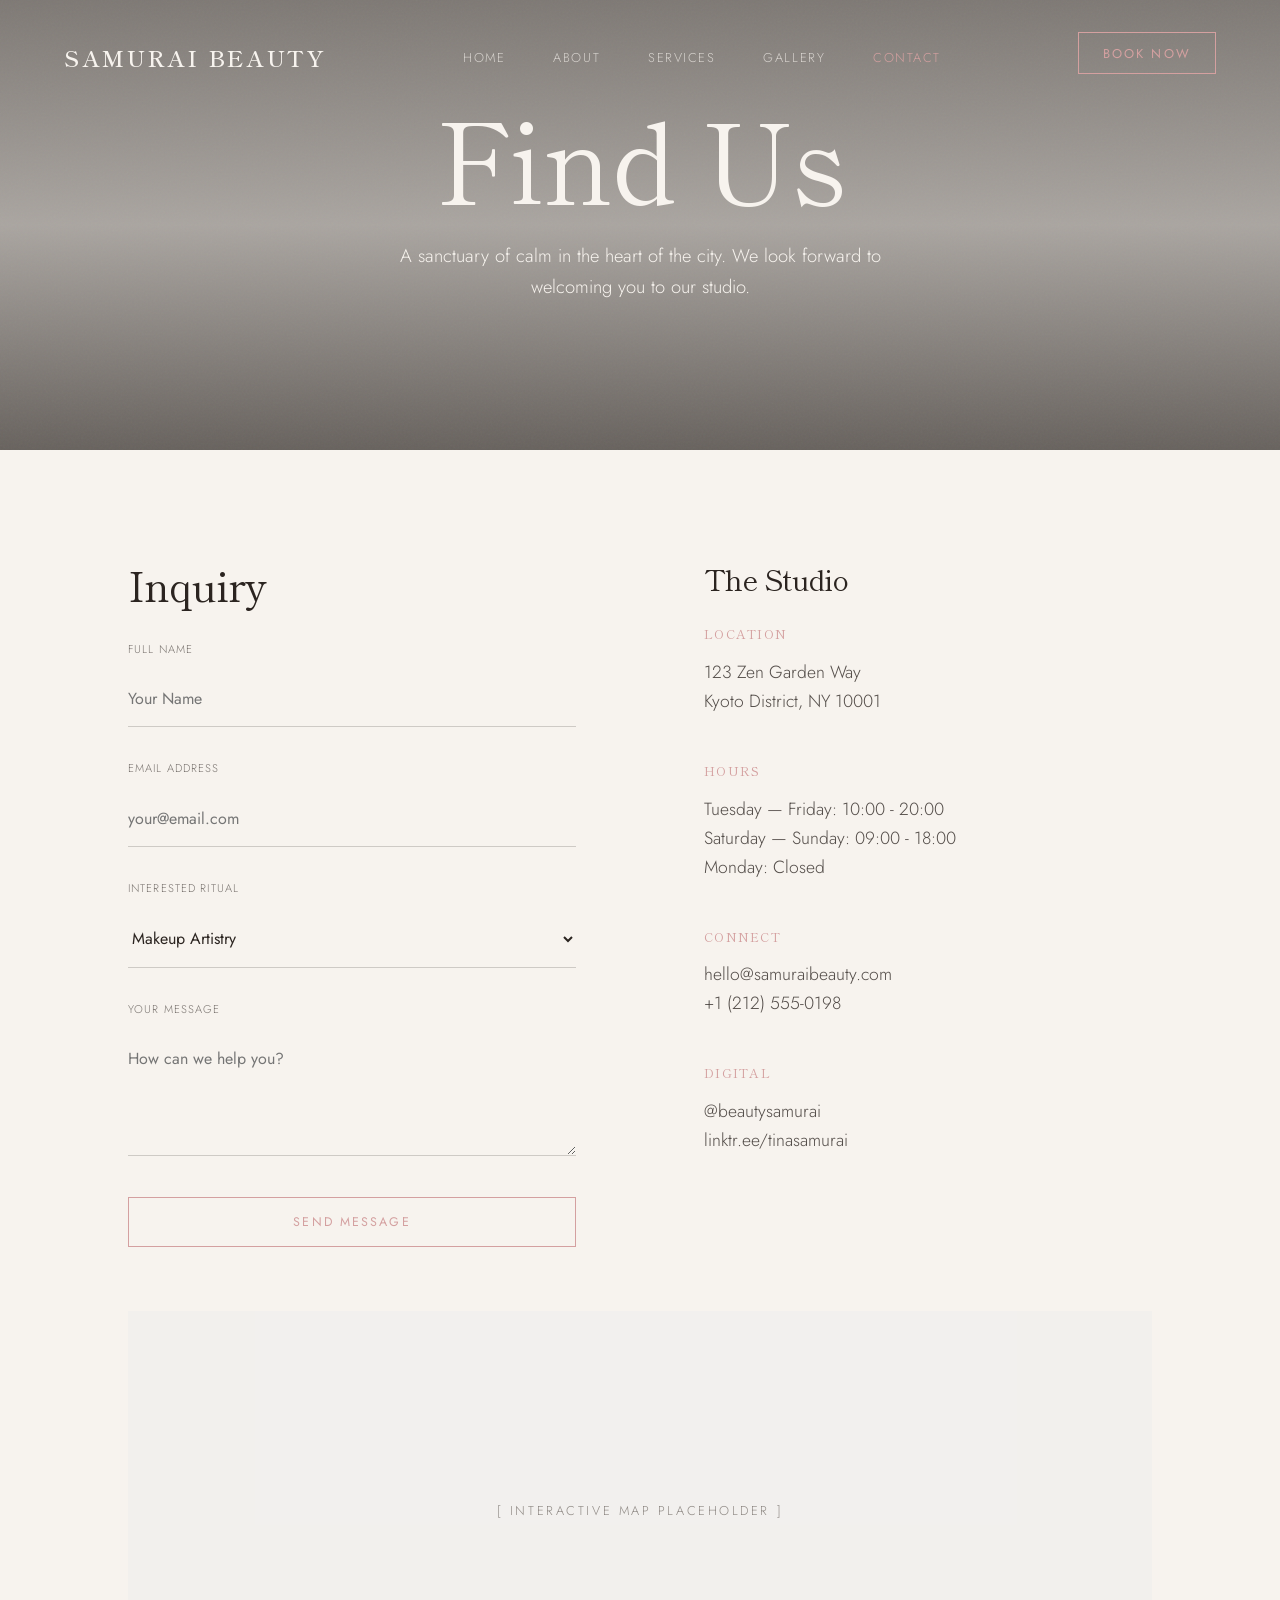
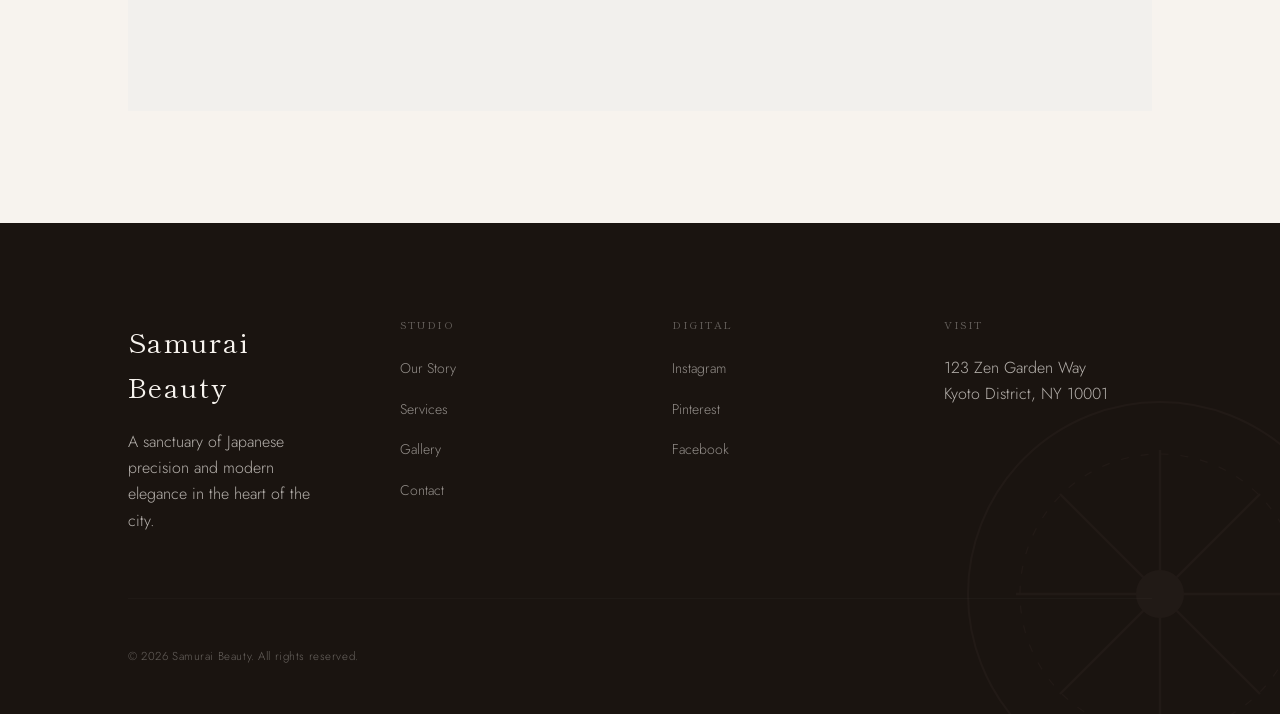
<file: contact.html>
<!DOCTYPE html>
<html lang="en">
<head>
    <meta charset="UTF-8">
    <meta name="viewport" content="width=device-width, initial-scale=1.0">
    <title>Contact | Samurai Beauty</title>
    <link rel="stylesheet" href="styles.css">
    <style>
        .contact-grid {
            display: grid;
            grid-template-columns: 1fr 1fr;
            gap: 8rem;
        }
        .contact-form-container h2 {
            font-size: 2.5rem;
            margin-bottom: 2rem;
        }
        .form-group {
            margin-bottom: 2rem;
        }
        .form-group label {
            display: block;
            text-transform: uppercase;
            letter-spacing: 0.1em;
            font-size: 0.7rem;
            margin-bottom: 0.8rem;
            opacity: 0.6;
        }
        .form-group input, .form-group textarea, .form-group select {
            width: 100%;
            padding: 1rem 0;
            background: transparent;
            border: none;
            border-bottom: 1px solid rgba(43, 36, 32, 0.2);
            font-family: var(--f-body);
            font-size: 1rem;
            color: var(--text);
            outline: none;
            transition: border-color 0.3s ease;
        }
        .form-group input:focus, .form-group textarea:focus, .form-group select:focus {
            border-color: var(--accent);
        }
        .contact-info-container h3 {
            font-size: 1.8rem;
            margin-bottom: 2rem;
        }
        .info-item {
            margin-bottom: 3rem;
        }
        .info-item h4 {
            text-transform: uppercase;
            letter-spacing: 0.1em;
            font-size: 0.8rem;
            margin-bottom: 1rem;
            color: var(--accent);
        }
        .info-item p {
            font-size: 1.1rem;
            opacity: 0.8;
        }
        .map-container {
            width: 100%;
            height: 400px;
            background: #eee;
            margin-top: 4rem;
            display: flex;
            justify-content: center;
            align-items: center;
            text-transform: uppercase;
            letter-spacing: 0.2em;
            font-size: 0.8rem;
            opacity: 0.5;
        }
    </style>
</head>
<body>
    <nav>
        <div class="logo">Samurai Beauty</div>
        <div class="nav-links">
            <a href="index.html">Home</a>
            <a href="about.html">About</a>
            <a href="services.html">Services</a>
            <a href="gallery.html">Gallery</a>
            <a href="contact.html" class="active">Contact</a>
        </div>
        <div class="nav-cta">
            <a href="booking.html" class="btn btn-accent" style="padding: 0.6rem 1.5rem; font-size: 0.8rem;">Book Now</a>
        </div>
    </nav>

    <main>
        <section class="hero" style="height: 50vh;">
            <h1 class="hero-headline">Find Us</h1>
            <p class="hero-subheadline">A sanctuary of calm in the heart of the city. We look forward to welcoming you to our studio.</p>
        </section>

        <section id="contact">
            <div class="contact-grid">
                <div class="contact-form-container">
                    <h2 class="display-font">Inquiry</h2>
                    <form id="contact-form">
                        <div class="form-group">
                            <label for="name">Full Name</label>
                            <input type="text" id="name" name="name" required placeholder="Your Name">
                        </div>
                        <div class="form-group">
                            <label for="email">Email Address</label>
                            <input type="email" id="email" name="email" required placeholder="your@email.com">
                        </div>
                        <div class="form-group">
                            <label for="service">Interested Ritual</label>
                            <select id="service" name="service">
                                <option value="makeup">Makeup Artistry</option>
                                <option value="lashes">Lash Application</option>
                                <option value="skin">Skin Rituals</option>
                                <option value="brows">Brow Shaping</option>
                                <option value="consultation">Skin Consultation</option>
                                <option value="other">Other Inquiry</option>
                            </select>
                        </div>
                        <div class="form-group">
                            <label for="message">Your Message</label>
                            <textarea id="message" name="message" rows="4" placeholder="How can we help you?"></textarea>
                        </div>
                        <button type="submit" class="btn btn-accent" style="width: 100%;">Send Message</button>
                    </form>
                </div>

                <div class="contact-info-container">
                    <div class="info-item">
                        <h3 class="display-font">The Studio</h3>
                        <h4>Location</h4>
                        <p>123 Zen Garden Way<br>Kyoto District, NY 10001</p>
                    </div>
                    <div class="info-item">
                        <h4>Hours</h4>
                        <p>Tuesday — Friday: 10:00 - 20:00<br>Saturday — Sunday: 09:00 - 18:00<br>Monday: Closed</p>
                    </div>
                    <div class="info-item">
                        <h4>Connect</h4>
                        <p>hello@samuraibeauty.com<br>+1 (212) 555-0198</p>
                    </div>
                    <div class="info-item">
                        <h4>Digital</h4>
                        <p><a href="https://www.instagram.com/beautysamurai/" target="_blank" style="color: inherit;">@beautysamurai</a><br>
                        <a href="https://linktr.ee/tinasamurai" target="_blank" style="color: inherit;">linktr.ee/tinasamurai</a></p>
                    </div>
                </div>
            </div>

            <div class="map-container">
                [ Interactive Map Placeholder ]
            </div>
        </section>
    </main>

    <footer>
        <div class="footer-info">
            <div class="footer-logo">Samurai Beauty</div>
            <p style="opacity: 0.7; max-width: 300px;">A sanctuary of Japanese precision and modern elegance in the heart of the city.</p>
        </div>
        <div class="footer-links">
            <h4>Studio</h4>
            <ul>
                <li><a href="about.html">Our Story</a></li>
                <li><a href="services.html">Services</a></li>
                <li><a href="gallery.html">Gallery</a></li>
                <li><a href="contact.html">Contact</a></li>
            </ul>
        </div>
        <div class="footer-links">
            <h4>Digital</h4>
            <ul>
                <li><a href="https://www.instagram.com/beautysamurai/" target="_blank">Instagram</a></li>
                <li><a href="#">Pinterest</a></li>
                <li><a href="#">Facebook</a></li>
            </ul>
        </div>
        <div class="footer-links">
            <h4>Visit</h4>
            <p style="opacity: 0.7;">123 Zen Garden Way<br>Kyoto District, NY 10001</p>
        </div>
        <div class="footer-bottom">
            &copy; 2026 Samurai Beauty. All rights reserved.
        </div>
    </footer>

    <script src="main.js"></script>
</body>
</html>
</file>
<file: styles.css>
/*
  Samurai Beauty — Design System
  Japanese Luxury · Refined Minimalism · Editorial Precision
  ──────────────────────────────────────────────────────────
  Tokens: --parchment · --ink · --blossom · --moss · --gold
*/

@import url('https://fonts.googleapis.com/css2?family=Jost:wght@300;400;500&family=Shippori+Mincho:wght@400;500;600&display=swap');

/* ── Design Tokens ──────────────────────────────────── */
:root {
  /* Palette — named for their world, not their role */
  --parchment:       #f7f3ee;   /* aged washi paper */
  --parchment-warm:  #f0ebe3;   /* slightly deeper paper */
  --ink:             #2b2420;   /* sumi ink */
  --ink-deep:        #1a1410;   /* freshly ground ink */
  --blossom:         #d4a0a0;   /* sakura in spring */
  --moss:            #b8c4b1;   /* garden stone moss */
  --gold:            #c9a96e;   /* aged lacquer gold */
  --smoke:           rgba(43, 36, 32, 0.06);

  /* Aliases for legibility */
  --bg:       var(--parchment);
  --text:     var(--ink);
  --accent:   var(--blossom);
  --secondary: var(--moss);

  /* Typography */
  --f-display: 'Shippori Mincho', serif;
  --f-body:    'Jost', sans-serif;

  /* Motion */
  --ease-silk:     cubic-bezier(0.25, 1, 0.5, 1);
  --ease-in-out:   cubic-bezier(0.4, 0, 0.2, 1);
  --transition:    0.5s var(--ease-silk);
}

/* ── Reset ──────────────────────────────────────────── */
*, *::before, *::after {
  margin: 0;
  padding: 0;
  box-sizing: border-box;
}

/* ── Base ───────────────────────────────────────────── */
html { scroll-behavior: smooth; }

body {
  background-color: var(--parchment);
  color: var(--ink);
  font-family: var(--f-body);
  font-weight: 300;
  line-height: 1.65;
  -webkit-font-smoothing: antialiased;
  overflow-x: hidden;
}

/* Washi paper grain — very subtle */
body::after {
  content: "";
  position: fixed;
  inset: 0;
  background-image: url("https://www.transparenttextures.com/patterns/paper-fibers.png");
  opacity: 0.035;
  pointer-events: none;
  z-index: 9999;
}

h1, h2, h3, h4, .display-font {
  font-family: var(--f-display);
  font-weight: 400;
  letter-spacing: -0.02em;
  line-height: 1.15;
}

a {
  text-decoration: none;
  color: inherit;
  transition: var(--transition);
}

img { display: block; }

/* ── Navigation ─────────────────────────────────────── */
nav {
  position: fixed;
  top: 0;
  width: 100%;
  padding: 2rem 5%;
  display: flex;
  justify-content: space-between;
  align-items: center;
  z-index: 1000;
  transition: background 0.5s ease, padding 0.4s ease, backdrop-filter 0.4s ease;
}

nav.scrolled {
  background: rgba(247, 243, 238, 0.96);
  backdrop-filter: blur(12px);
  -webkit-backdrop-filter: blur(12px);
  padding: 1rem 5%;
  border-bottom: 1px solid rgba(43, 36, 32, 0.06);
}

nav:not(.scrolled) .logo,
nav:not(.scrolled) .nav-links a {
  color: var(--parchment);
}

nav:not(.scrolled) .nav-links a:hover,
nav:not(.scrolled) .nav-links a.active {
  color: var(--blossom);
  opacity: 1;
}

.logo {
  font-family: var(--f-display);
  font-size: 1.4rem;
  font-weight: 600;
  text-transform: uppercase;
  letter-spacing: 0.12em;
}

.nav-links {
  display: flex;
  gap: 3rem;
}

.nav-links a {
  font-size: 0.8rem;
  text-transform: uppercase;
  letter-spacing: 0.12em;
  opacity: 0.7;
  transition: opacity 0.3s ease, color 0.3s ease;
}

.nav-links a:hover,
.nav-links a.active {
  opacity: 1;
  color: var(--accent);
}

/* ── Hero ───────────────────────────────────────────── */
.hero {
  height: 100vh;
  width: 100%;
  display: flex;
  flex-direction: column;
  justify-content: center;
  align-items: center;
  text-align: center;
  position: relative;
  padding: 0 10%;
  overflow: hidden;
  background-image: url("https://loremflickr.com/1920/1080/beauty,woman,portrait?lock=2");
  background-size: cover;
  background-position: center;
  color: var(--parchment);
}

/* Ink-wash overlay — gradient from deep at bottom, medium at top */
.hero::before {
  content: "";
  position: absolute;
  inset: 0;
  background: linear-gradient(
    to bottom,
    rgba(26, 20, 16, 0.55) 0%,
    rgba(26, 20, 16, 0.35) 50%,
    rgba(26, 20, 16, 0.65) 100%
  );
  z-index: 1;
}

/* Grain texture on hero */
.hero::after {
  content: "";
  position: absolute;
  inset: 0;
  background-image: url("data:image/svg+xml,%3Csvg viewBox='0 0 256 256' xmlns='http://www.w3.org/2000/svg'%3E%3Cfilter id='noise'%3E%3CfeTurbulence type='fractalNoise' baseFrequency='0.9' numOctaves='4' stitchTiles='stitch'/%3E%3C/filter%3E%3Crect width='100%25' height='100%25' filter='url(%23noise)'/%3E%3C/svg%3E");
  opacity: 0.05;
  pointer-events: none;
  z-index: 2;
}

.hero-headline,
.hero-subheadline,
.hero-cta,
.hero-scroll-hint {
  position: relative;
  z-index: 3;
}

.hero-headline {
  font-size: clamp(3.5rem, 9vw, 7rem);
  line-height: 1.0;
  margin-bottom: 1.75rem;
  display: flex;
  flex-wrap: wrap;
  justify-content: center;
  gap: 0.25em;
}

.hero-headline span {
  display: inline-block;
  opacity: 0;
  transform: translateY(36px);
  animation: wordIn 0.55s var(--ease-silk) forwards;
}

.hero-subheadline {
  font-size: clamp(0.95rem, 1.5vw, 1.15rem);
  max-width: 560px;
  opacity: 0;
  animation: fadeUp 0.7s ease-out 0.9s forwards;
  margin-bottom: 3rem;
  font-weight: 300;
  line-height: 1.7;
}

.hero-cta {
  opacity: 0;
  transform: translateY(20px);
  animation: fadeUp 0.7s ease-out 1.5s forwards;
}

/* Scroll hint at bottom of hero */
.hero-scroll-hint {
  position: absolute;
  bottom: 3rem;
  left: 50%;
  transform: translateX(-50%);
  z-index: 3;
  display: flex;
  flex-direction: column;
  align-items: center;
  gap: 0.5rem;
  opacity: 0;
  animation: fadeUp 1s ease 2.2s forwards;
}

.hero-scroll-hint span {
  font-size: 0.6rem;
  text-transform: uppercase;
  letter-spacing: 0.22em;
  opacity: 0.5;
}

.hero-scroll-line {
  width: 1px;
  height: 40px;
  background: linear-gradient(to bottom, rgba(247,243,238,0.6), transparent);
  animation: scrollPulse 2s ease-in-out 2.5s infinite;
}

@keyframes scrollPulse {
  0%, 100% { transform: scaleY(1); opacity: 0.6; }
  50%       { transform: scaleY(0.6); opacity: 0.3; }
}

/* Light button variant for dark backgrounds */
.btn-light {
  border-color: rgba(247, 243, 238, 0.75);
  color: var(--parchment);
}

.btn-light::after {
  background: rgba(247, 243, 238, 0.12);
}

.btn-light:hover {
  color: var(--parchment);
  background: transparent;
  border-color: var(--parchment);
}

/* ── Buttons ─────────────────────────────────────────── */
.btn {
  display: inline-block;
  padding: 0.95rem 2.5rem;
  border: 1px solid var(--ink);
  font-family: var(--f-body);
  font-size: 0.78rem;
  font-weight: 400;
  text-transform: uppercase;
  letter-spacing: 0.17em;
  position: relative;
  overflow: hidden;
  background: transparent;
  cursor: pointer;
  color: var(--ink);
  transition: color 0.35s ease;
}

.btn::after {
  content: "";
  position: absolute;
  bottom: 0;
  left: 0;
  width: 100%;
  height: 0;
  background: var(--ink);
  z-index: -1;
  transition: height 0.35s var(--ease-silk);
}

.btn:hover { color: var(--parchment); }
.btn:hover::after { height: 100%; }

.btn-accent {
  border-color: var(--blossom);
  color: var(--blossom);
}

.btn-accent::after { background: var(--blossom); }
.btn-accent:hover { color: white; }

/* ── Sections ───────────────────────────────────────── */
section {
  padding: 7rem 10%;
}

/* Dark ink section */
.section-ink {
  background: var(--ink-deep);
  color: var(--parchment);
}

.section-ink .section-heading,
.section-ink .eyebrow,
.section-ink h2, .section-ink h3 {
  color: var(--parchment);
}

.section-ink .btn {
  border-color: rgba(247, 243, 238, 0.5);
  color: var(--parchment);
}

.section-ink .btn::after { background: var(--parchment); }
.section-ink .btn:hover { color: var(--ink-deep); }

/* Warm tinted section */
.section-warm {
  background: var(--parchment-warm);
}

/* ── Section Typography ──────────────────────────────── */
.eyebrow {
  display: block;
  font-size: 0.65rem;
  text-transform: uppercase;
  letter-spacing: 0.26em;
  color: var(--blossom);
  margin-bottom: 1.1rem;
  font-weight: 400;
}

.section-heading {
  font-size: clamp(2rem, 4vw, 3rem);
  margin-bottom: 1rem;
}

.section-heading + p {
  font-size: 1rem;
  opacity: 0.6;
  max-width: 540px;
  margin-bottom: 4rem;
}

/* Decorative brush underline on centered titles */
.section-heading.centered {
  text-align: center;
}

.section-heading.centered::after {
  content: '';
  display: block;
  width: 2rem;
  height: 1px;
  background: var(--blossom);
  margin: 1.5rem auto 0;
}

/* Old .section-title alias for backward compat */
.section-title {
  font-size: clamp(2rem, 4vw, 2.8rem);
  margin-bottom: 4rem;
  text-align: center;
}

/* ── Credential Strip ────────────────────────────────── */
.credential-strip {
  background: var(--ink-deep);
  color: var(--parchment);
  padding: 1.1rem 0;
  overflow: hidden;
  border-bottom: 1px solid rgba(247, 243, 238, 0.04);
}

.credential-track {
  display: flex;
  gap: 0;
  white-space: nowrap;
  will-change: transform;
  animation: marquee 28s linear infinite;
}

.credential-track-inner {
  display: flex;
  gap: 3rem;
  flex-shrink: 0;
  padding-right: 3rem;
}

.credential-track-inner span {
  font-size: 0.65rem;
  text-transform: uppercase;
  letter-spacing: 0.22em;
  opacity: 0.55;
  font-weight: 400;
}

.credential-track-inner .cred-sep {
  color: var(--blossom);
  opacity: 0.7;
}

@keyframes marquee {
  from { transform: translateX(0); }
  to   { transform: translateX(-50%); }
}

/* ── Feature Rows (Editorial Services) ──────────────── */
.feature-rows {
  display: flex;
  flex-direction: column;
}

.feature-row {
  display: grid;
  grid-template-columns: 52% 1fr;
  gap: 6rem;
  align-items: center;
  padding: 5rem 0;
  border-bottom: 1px solid var(--smoke);
}

.feature-row:first-child {
  border-top: 1px solid var(--smoke);
}

.feature-row.reverse {
  direction: rtl;
}

.feature-row.reverse > * {
  direction: ltr;
}

.feature-img {
  overflow: hidden;
  position: relative;
}

.feature-img img {
  width: 100%;
  aspect-ratio: 4 / 3;
  object-fit: cover;
  transition: transform 1.2s var(--ease-silk);
}

.feature-row:hover .feature-img img {
  transform: scale(1.04);
}

/* Subtle ink overlay on feature image */
.feature-img::after {
  content: '';
  position: absolute;
  inset: 0;
  background: linear-gradient(135deg, rgba(26,20,16,0.08) 0%, transparent 60%);
  pointer-events: none;
}

.feature-num {
  display: block;
  font-size: 0.6rem;
  text-transform: uppercase;
  letter-spacing: 0.3em;
  color: var(--blossom);
  margin-bottom: 1.25rem;
}

.feature-body h3 {
  font-family: var(--f-display);
  font-size: clamp(1.6rem, 2.5vw, 2.4rem);
  margin-bottom: 1.25rem;
  line-height: 1.2;
}

.feature-body p {
  font-size: 0.95rem;
  opacity: 0.65;
  margin-bottom: 2.25rem;
  max-width: 420px;
  line-height: 1.75;
}

.service-bullets {
  list-style: none;
  border-top: 1px solid var(--smoke);
  margin-bottom: 2.5rem;
}

.service-bullets li {
  display: flex;
  justify-content: space-between;
  align-items: center;
  padding: 0.9rem 0;
  border-bottom: 1px solid var(--smoke);
  font-size: 0.875rem;
}

.service-bullets li span {
  color: var(--blossom);
  font-family: var(--f-display);
  font-size: 0.95rem;
}

/* ── Stats Section ───────────────────────────────────── */
.stats-row {
  display: grid;
  grid-template-columns: 1fr 1px 1fr 1px 1fr;
  gap: 2rem;
  align-items: center;
  max-width: 900px;
  margin: 0 auto;
  text-align: center;
}

.stat-divider {
  height: 80px;
  background: rgba(247, 243, 238, 0.08);
  width: 1px;
}

.stat-num {
  display: block;
  font-family: var(--f-display);
  font-size: clamp(3rem, 6vw, 5.5rem);
  color: var(--blossom);
  line-height: 1;
  margin-bottom: 0.85rem;
  font-weight: 400;
}

.stat-lbl {
  font-size: 0.68rem;
  text-transform: uppercase;
  letter-spacing: 0.2em;
  opacity: 0.4;
  font-weight: 400;
}

/* ── Quote Block ─────────────────────────────────────── */
.quote-wrap {
  text-align: center;
  max-width: 820px;
  margin: 0 auto;
  padding: 2rem 0;
}

.quote-kamon {
  width: 52px;
  height: 52px;
  margin: 0 auto 3.5rem;
  opacity: 0.35;
}

.pull-quote {
  font-family: var(--f-display);
  font-size: clamp(1.7rem, 3.5vw, 2.8rem);
  font-style: italic;
  line-height: 1.35;
  margin-bottom: 2.5rem;
  font-weight: 400;
  letter-spacing: -0.01em;
  color: var(--parchment);
}

.pull-quote::before,
.pull-quote::after {
  content: '"';
  color: var(--blossom);
  opacity: 0.6;
}

cite {
  font-size: 0.65rem;
  text-transform: uppercase;
  letter-spacing: 0.26em;
  opacity: 0.35;
  font-style: normal;
  color: var(--parchment);
}

/* ── Gallery Editorial (Homepage Teaser) ─────────────── */
.gallery-editorial {
  display: grid;
  grid-template-columns: 2fr 1fr 1fr;
  grid-template-rows: 280px 280px;
  gap: 0.75rem;
}

.gallery-ed-large {
  grid-row: 1 / 3;
}

.gallery-ed-item {
  overflow: hidden;
  position: relative;
  cursor: pointer;
}

.gallery-ed-item::after {
  content: '';
  position: absolute;
  inset: 0;
  background: var(--ink-deep);
  opacity: 0;
  transition: opacity 0.45s ease;
}

.gallery-ed-item:hover::after {
  opacity: 0.3;
}

.gallery-ed-item img {
  width: 100%;
  height: 100%;
  object-fit: cover;
  transition: transform 0.9s var(--ease-silk);
}

.gallery-ed-item:hover img {
  transform: scale(1.06);
}

/* ── Services Page Layout ────────────────────────────── */
.service-block {
  display: grid;
  grid-template-columns: 1fr 1fr;
  gap: 7rem;
  align-items: center;
  margin-bottom: 8rem;
}

.service-block:last-child {
  margin-bottom: 0;
}

.service-block-img {
  overflow: hidden;
}

.service-block-img img {
  width: 100%;
  aspect-ratio: 3/4;
  object-fit: cover;
  transition: transform 1s var(--ease-silk);
}

.service-block:hover .service-block-img img {
  transform: scale(1.04);
}

/* Legacy service card (kept for compatibility) */
.service-card {
  text-align: center;
}

.service-image {
  width: 100%;
  aspect-ratio: 4/5;
  background: var(--parchment-warm);
  margin-bottom: 2rem;
  overflow: hidden;
}

.service-image img {
  width: 100%;
  height: 100%;
  object-fit: cover;
  transition: transform 0.9s ease;
}

.service-card:hover img,
.service-block:hover img {
  transform: scale(1.04);
}

.service-card h3 {
  font-size: 1.4rem;
  margin-bottom: 0.85rem;
}

/* ── Scroll Reveal System ────────────────────────────── */
.reveal {
  opacity: 0;
  transform: translateY(48px);
  transition:
    opacity  0.9s var(--ease-silk),
    transform 0.9s var(--ease-silk);
}

.reveal.in-view {
  opacity: 1;
  transform: translateY(0);
}

/* Staggered group: all children reveal with cascade */
.reveal-stagger > * {
  opacity: 0;
  transform: translateY(36px);
  transition:
    opacity  0.75s var(--ease-silk),
    transform 0.75s var(--ease-silk);
}

.reveal-stagger.in-view > *:nth-child(1) { transition-delay: 0s;     }
.reveal-stagger.in-view > *:nth-child(2) { transition-delay: 0.11s;  }
.reveal-stagger.in-view > *:nth-child(3) { transition-delay: 0.22s;  }
.reveal-stagger.in-view > *:nth-child(4) { transition-delay: 0.33s;  }
.reveal-stagger.in-view > *:nth-child(5) { transition-delay: 0.44s;  }

.reveal-stagger.in-view > * {
  opacity: 1;
  transform: translateY(0);
}

/* Slide in from left/right */
.reveal-left {
  opacity: 0;
  transform: translateX(-56px);
  transition: opacity 0.9s var(--ease-silk), transform 0.9s var(--ease-silk);
}

.reveal-right {
  opacity: 0;
  transform: translateX(56px);
  transition: opacity 0.9s var(--ease-silk), transform 0.9s var(--ease-silk);
}

.reveal-left.in-view,
.reveal-right.in-view {
  opacity: 1;
  transform: translateX(0);
}

/* ── Section Divider ─────────────────────────────────── */
.section-divider {
  display: flex;
  align-items: center;
  padding: 0 10%;
  gap: 2.5rem;
}

.section-divider::before,
.section-divider::after {
  content: '';
  flex: 1;
  height: 1px;
  background: rgba(43, 36, 32, 0.1);
}

.section-divider-icon {
  opacity: 0.2;
  flex-shrink: 0;
}

/* ── About Page ──────────────────────────────────────── */
.philosophy-grid {
  display: grid;
  grid-template-columns: 1fr 1fr;
  gap: 8rem;
  align-items: center;
}

.pillars {
  display: grid;
  grid-template-columns: repeat(3, 1fr);
  gap: 2.5rem;
  margin-top: 4rem;
  padding-top: 3.5rem;
  border-top: 1px solid var(--smoke);
}

.pillar-label {
  font-size: 0.65rem;
  text-transform: uppercase;
  letter-spacing: 0.2em;
  color: var(--blossom);
  margin-bottom: 0.75rem;
  display: block;
}

/* ── Contact / Form ──────────────────────────────────── */
.contact-grid {
  display: grid;
  grid-template-columns: 1fr 1fr;
  gap: 8rem;
  align-items: start;
}

.form-field {
  position: relative;
  margin-bottom: 2.5rem;
}

.form-field input,
.form-field textarea {
  width: 100%;
  border: none;
  border-bottom: 1px solid rgba(43, 36, 32, 0.18);
  background: transparent;
  padding: 1.1rem 0 0.6rem;
  font-family: var(--f-body);
  font-size: 1rem;
  font-weight: 300;
  color: var(--ink);
  outline: none;
}

.form-field textarea {
  resize: none;
  height: 100px;
}

.form-field label {
  position: absolute;
  top: 1rem;
  left: 0;
  font-size: 0.85rem;
  opacity: 0.4;
  pointer-events: none;
  font-family: var(--f-body);
  font-weight: 300;
  transition: top 0.3s ease, font-size 0.3s ease, opacity 0.3s ease, color 0.3s ease;
}

.form-field input:focus + label,
.form-field input:not(:placeholder-shown) + label,
.form-field textarea:focus + label,
.form-field textarea:not(:placeholder-shown) + label {
  top: 0;
  font-size: 0.62rem;
  text-transform: uppercase;
  letter-spacing: 0.13em;
  opacity: 0.55;
  color: var(--blossom);
}

.form-field-line {
  position: absolute;
  bottom: 0;
  left: 0;
  width: 0;
  height: 1px;
  background: var(--blossom);
  transition: width 0.45s var(--ease-silk);
}

.form-field:focus-within .form-field-line {
  width: 100%;
}

/* ── Footer ──────────────────────────────────────────── */
footer {
  padding: 6rem 10% 3rem;
  background: var(--ink-deep);
  color: var(--parchment);
  display: grid;
  grid-template-columns: repeat(auto-fit, minmax(200px, 1fr));
  gap: 4rem;
  position: relative;
  overflow: hidden;
}

/* Subtle kamon watermark in footer */
footer::before {
  content: '';
  position: absolute;
  right: -80px;
  bottom: -80px;
  width: 400px;
  height: 400px;
  background: url("data:image/svg+xml,%3Csvg viewBox='0 0 100 100' xmlns='http://www.w3.org/2000/svg'%3E%3Ccircle cx='50' cy='50' r='48' stroke='%23d4a0a0' stroke-width='0.5' fill='none'/%3E%3Ccircle cx='50' cy='50' r='35' stroke='%23d4a0a0' stroke-width='0.3' stroke-dasharray='2 3' fill='none'/%3E%3Ccircle cx='50' cy='50' r='6' fill='%23d4a0a0'/%3E%3Cg stroke='%23d4a0a0' stroke-width='0.6'%3E%3Cline x1='50' y1='44' x2='50' y2='14'/%3E%3Cline x1='50' y1='56' x2='50' y2='86'/%3E%3Cline x1='44' y1='50' x2='14' y2='50'/%3E%3Cline x1='56' y1='50' x2='86' y2='50'/%3E%3Cline x1='45.8' y1='45.8' x2='25' y2='25'/%3E%3Cline x1='54.2' y1='54.2' x2='75' y2='75'/%3E%3Cline x1='54.2' y1='45.8' x2='75' y2='25'/%3E%3Cline x1='45.8' y1='54.2' x2='25' y2='75'/%3E%3C/g%3E%3C/svg%3E") center/contain no-repeat;
  opacity: 0.04;
  pointer-events: none;
}

.footer-logo {
  font-family: var(--f-display);
  font-size: 1.7rem;
  margin-bottom: 1.25rem;
  letter-spacing: 0.05em;
}

.footer-tagline {
  font-size: 0.8rem;
  opacity: 0.45;
  max-width: 260px;
  line-height: 1.7;
  margin-bottom: 2rem;
}

.footer-social {
  display: flex;
  gap: 1.25rem;
}

.footer-social a {
  font-size: 0.65rem;
  text-transform: uppercase;
  letter-spacing: 0.15em;
  opacity: 0.4;
  transition: opacity 0.3s ease;
}

.footer-social a:hover { opacity: 0.8; }

.footer-links h4 {
  text-transform: uppercase;
  letter-spacing: 0.15em;
  margin-bottom: 1.5rem;
  font-size: 0.65rem;
  opacity: 0.35;
  font-weight: 400;
}

.footer-links ul { list-style: none; }

.footer-links li {
  margin-bottom: 0.9rem;
}

.footer-links a {
  font-size: 0.875rem;
  opacity: 0.55;
  transition: opacity 0.3s ease;
}

.footer-links a:hover { opacity: 1; }

.footer-bottom {
  grid-column: 1 / -1;
  padding-top: 3rem;
  border-top: 1px solid rgba(247, 243, 238, 0.07);
  display: flex;
  justify-content: space-between;
  align-items: center;
  font-size: 0.72rem;
  opacity: 0.35;
  letter-spacing: 0.05em;
}

/* ── Keyframes ───────────────────────────────────────── */
@keyframes wordIn {
  to { opacity: 1; transform: translateY(0); }
}

@keyframes fadeIn {
  to { opacity: 1; }
}

@keyframes fadeUp {
  to { opacity: 1; transform: translateY(0); }
}

@keyframes slideUp {
  to { opacity: 1; transform: translateY(0); }
}

/* ── Responsive ──────────────────────────────────────── */
@media (max-width: 1024px) {
  .feature-row {
    grid-template-columns: 1fr 1fr;
    gap: 4rem;
  }
}

@media (max-width: 860px) {
  .feature-row,
  .feature-row.reverse {
    grid-template-columns: 1fr;
    direction: ltr;
    gap: 2.5rem;
  }

  .feature-row.reverse > * { direction: ltr; }

  .gallery-editorial {
    grid-template-columns: 1fr 1fr;
    grid-template-rows: 220px 220px 220px;
  }

  .gallery-ed-large {
    grid-column: 1 / -1;
    grid-row: auto;
  }

  .stats-row {
    grid-template-columns: 1fr;
    gap: 3rem;
  }

  .stat-divider { display: none; }

  .service-block {
    grid-template-columns: 1fr;
    gap: 3rem;
  }

  .philosophy-grid {
    grid-template-columns: 1fr;
    gap: 4rem;
  }

  .pillars { grid-template-columns: 1fr; }

  .contact-grid { grid-template-columns: 1fr; }
}

@media (max-width: 768px) {
  nav { padding: 1.5rem 5%; }

  .nav-links { display: none; }

  section { padding: 5rem 5%; }

  .hero-headline { font-size: clamp(2.5rem, 10vw, 4rem); }

  .gallery-editorial {
    grid-template-columns: 1fr;
    grid-template-rows: repeat(5, 220px);
  }

  .footer-bottom {
    flex-direction: column;
    gap: 1rem;
    text-align: center;
  }
}

/* ── Accessibility ───────────────────────────────────── */
:focus-visible {
  outline: 2px solid var(--blossom);
  outline-offset: 3px;
}

@media (prefers-reduced-motion: reduce) {
  *, *::before, *::after {
    animation-delay: -1ms !important;
    animation-duration: 1ms !important;
    animation-iteration-count: 1 !important;
    background-attachment: initial !important;
    scroll-behavior: auto !important;
    transition-duration: 0.01ms !important;
    transition-delay: 0s !important;
  }
}
</file>
